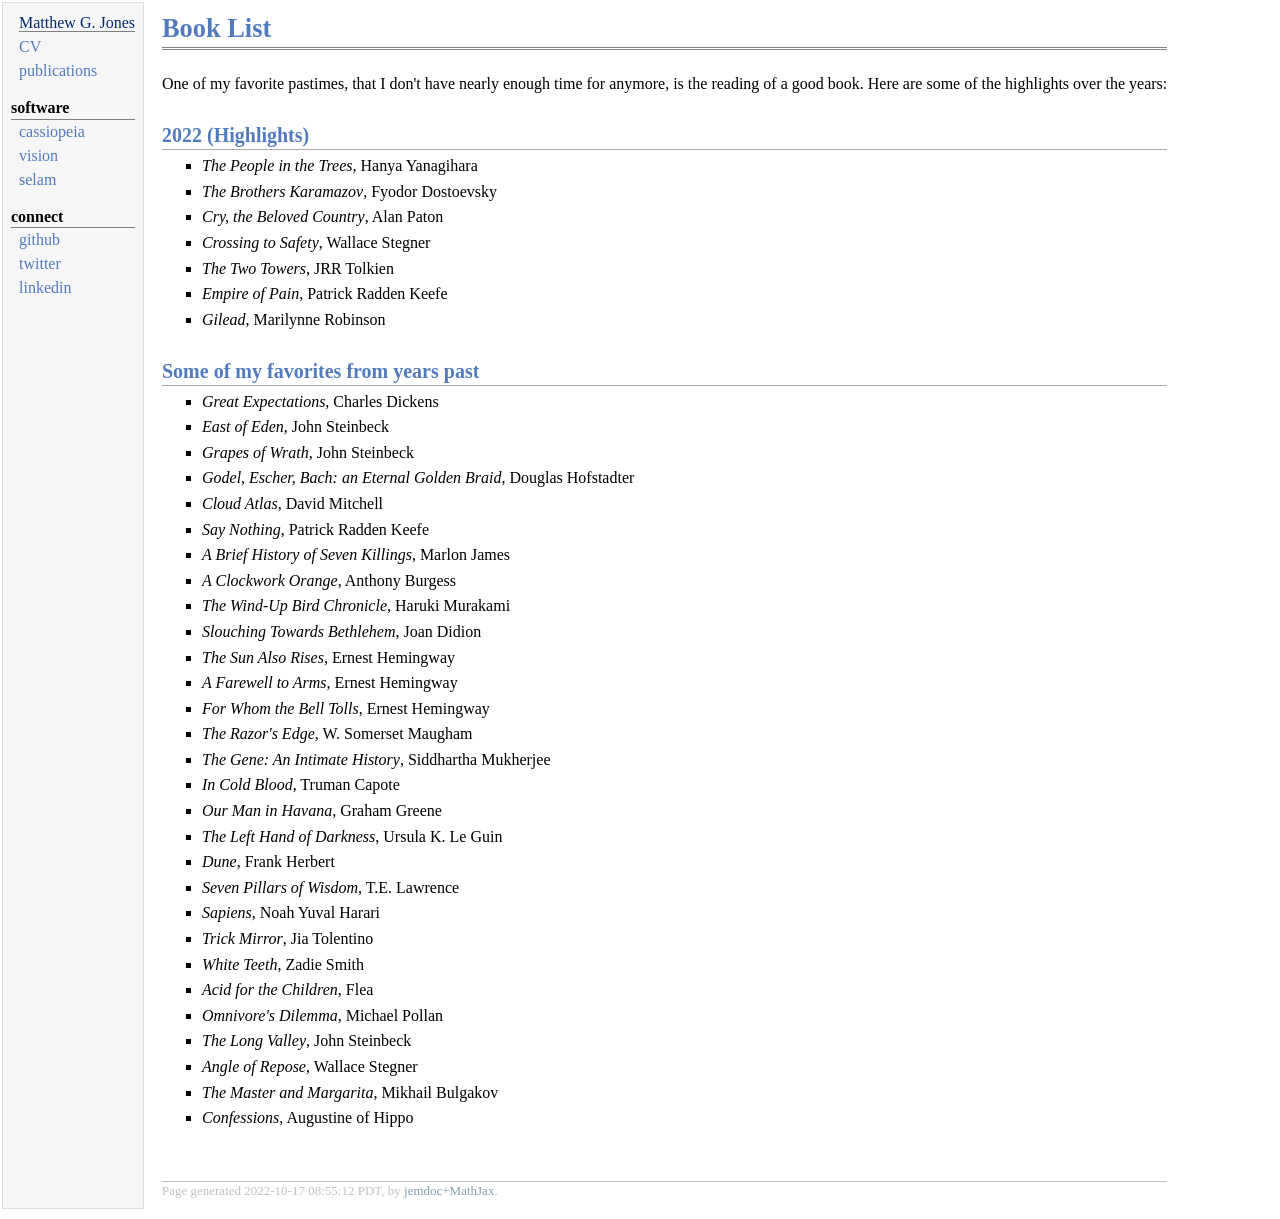
<file: booklist.html>
<!DOCTYPE html PUBLIC "-//W3C//DTD XHTML 1.1//EN"
  "http://www.w3.org/TR/xhtml11/DTD/xhtml11.dtd">
<html xmlns="http://www.w3.org/1999/xhtml" xml:lang="en">
<head>
<meta name="generator" content="jemdoc, see http://jemdoc.jaboc.net/" />
<meta http-equiv="Content-Type" content="text/html;charset=utf-8" />
<link rel="stylesheet" href="jemdoc.css" type="text/css" />
<title>Book List</title>
</head>
<body>
<table summary="Table for page layout." id="tlayout">
<tr valign="top">
<td id="layout-menu">
<div class="menu-item"><a href="index.html" class="current">Matthew&nbsp;G.&nbsp;Jones</a></div>
<div class="menu-item"><a href="Matt_Jones_CV.pdf">CV</a></div>
<div class="menu-item"><a href="publications.html">publications</a></div>
<div class="menu-category">software</div>
<div class="menu-item"><a href="https://github.com/YosefLab/Cassiopeia">cassiopeia</a></div>
<div class="menu-item"><a href="https://github.com/YosefLab/Vision">vision</a></div>
<div class="menu-item"><a href="https://github.com/russcd/selam">selam</a></div>
<div class="menu-category">connect</div>
<div class="menu-item"><a href="https://github.com/mattjones315">github</a></div>
<div class="menu-item"><a href="https://twitter.com/mattjonesucsf">twitter</a></div>
<div class="menu-item"><a href="https://www.linkedin.com/in/matthew-jones-3a751a67">linkedin</a></div>
</td>
<td id="layout-content">
<div id="toptitle">
<h1>Book List</h1>
</div>
<p>One of my favorite pastimes, that I don't have nearly enough time for anymore, is 
the reading of a good book. Here are some of the highlights over the years:
</p>
<h2>2022 (Highlights)</h2>
<ul>
<li><p><i>The People in the Trees</i>, Hanya Yanagihara
</p>
</li>
<li><p><i>The Brothers Karamazov</i>, Fyodor Dostoevsky
</p>
</li>
<li><p><i>Cry, the Beloved Country</i>, Alan Paton
</p>
</li>
<li><p><i>Crossing to Safety</i>, Wallace Stegner
</p>
</li>
<li><p><i>The Two Towers</i>, JRR Tolkien
</p>
</li>
<li><p><i>Empire of Pain</i>, Patrick Radden Keefe
</p>
</li>
<li><p><i>Gilead</i>, Marilynne Robinson
</p>
</li>
</ul>
<h2>Some of my favorites from years past</h2>
<ul>
<li><p><i>Great Expectations</i>, Charles Dickens
</p>
</li>
<li><p><i>East of Eden</i>, John Steinbeck
</p>
</li>
<li><p><i>Grapes of Wrath</i>, John Steinbeck
</p>
</li>
<li><p><i>Godel, Escher, Bach: an Eternal Golden Braid</i>, Douglas Hofstadter
</p>
</li>
<li><p><i>Cloud Atlas</i>, David Mitchell
</p>
</li>
<li><p><i>Say Nothing</i>, Patrick Radden Keefe
</p>
</li>
<li><p><i>A Brief History of Seven Killings</i>, Marlon James
</p>
</li>
<li><p><i>A Clockwork Orange</i>, Anthony Burgess
</p>
</li>
<li><p><i>The Wind-Up Bird Chronicle</i>, Haruki Murakami
</p>
</li>
<li><p><i>Slouching Towards Bethlehem</i>, Joan Didion
</p>
</li>
<li><p><i>The Sun Also Rises</i>, Ernest Hemingway
</p>
</li>
<li><p><i>A Farewell to Arms</i>, Ernest Hemingway
</p>
</li>
<li><p><i>For Whom the Bell Tolls</i>, Ernest Hemingway
</p>
</li>
<li><p><i>The Razor's Edge</i>, W. Somerset Maugham
</p>
</li>
<li><p><i>The Gene: An Intimate History</i>, Siddhartha Mukherjee
</p>
</li>
<li><p><i>In Cold Blood</i>, Truman Capote
</p>
</li>
<li><p><i>Our Man in Havana</i>, Graham Greene
</p>
</li>
<li><p><i>The Left Hand of Darkness</i>, Ursula K. Le Guin
</p>
</li>
<li><p><i>Dune</i>, Frank Herbert
</p>
</li>
<li><p><i>Seven Pillars of Wisdom</i>, T.E. Lawrence
</p>
</li>
<li><p><i>Sapiens</i>, Noah Yuval Harari
</p>
</li>
<li><p><i>Trick Mirror</i>, Jia Tolentino
</p>
</li>
<li><p><i>White Teeth</i>, Zadie Smith
</p>
</li>
<li><p><i>Acid for the Children</i>, Flea
</p>
</li>
<li><p><i>Omnivore's Dilemma</i>, Michael Pollan
</p>
</li>
<li><p><i>The Long Valley</i>, John Steinbeck
</p>
</li>
<li><p><i>Angle of Repose</i>, Wallace Stegner
</p>
</li>
<li><p><i>The Master and Margarita</i>, Mikhail Bulgakov
</p>
</li>
<li><p><i>Confessions</i>, Augustine of Hippo
</p>
</li>
</ul>
<div id="footer">
<div id="footer-text">
Page generated 2022-10-17 08:55:12 PDT, by <a href="https://github.com/wsshin/jemdoc_mathjax" target="blank">jemdoc+MathJax</a>.
</div>
</div>
</td>
</tr>
</table>
</body>
</html>
</file>
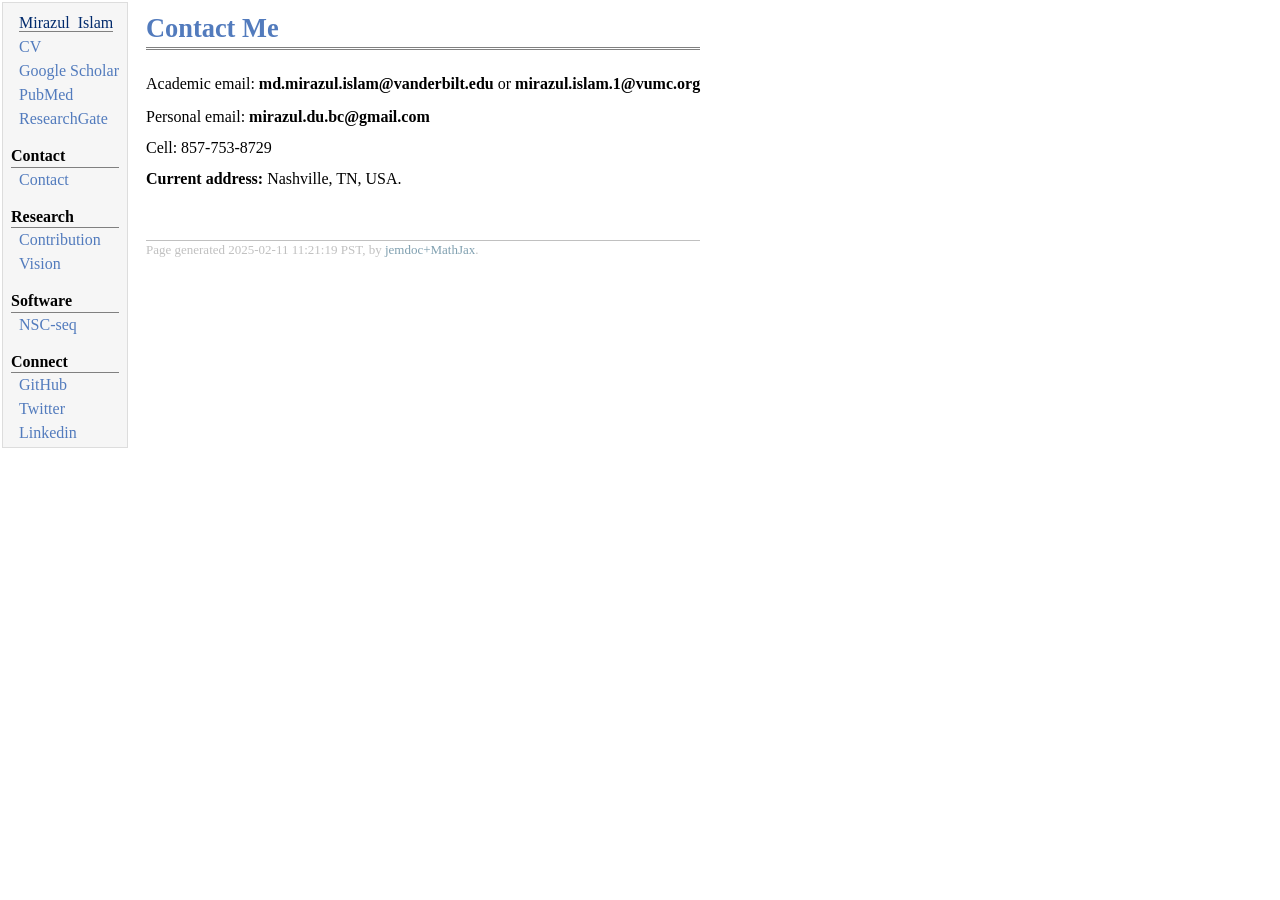
<file: Contact.html>
<!DOCTYPE html PUBLIC "-//W3C//DTD XHTML 1.1//EN"
  "http://www.w3.org/TR/xhtml11/DTD/xhtml11.dtd">
<html xmlns="http://www.w3.org/1999/xhtml" xml:lang="en">
<head>
<meta name="generator" content="jemdoc, see http://jemdoc.jaboc.net/" />
<meta http-equiv="Content-Type" content="text/html;charset=utf-8" />
<link rel="stylesheet" href="jemdoc.css" type="text/css" />
<title>Mirazul Islam, PhD</title>
</head>
<body>
<table summary="Table for page layout." id="tlayout">
<tr valign="top">
<td id="layout-menu">
<div class="menu-item"><a href="index.html" class="current">Mirazul&nbsp;&nbsp;Islam</a></div>
<div class="menu-item"><a href="Mirazul_Islam_CV_2025.pdf">CV</a></div>
<div class="menu-item"><a href="https://scholar.google.com/citations?user=LY_XJHAAAAAJ&hl=en">Google Scholar</a></div>
<div class="menu-item"><a href="https://pubmed.ncbi.nlm.nih.gov/?term=Mirazul%20islam%20or%20Md%20Mirazul%20Islam">PubMed</a></div>
<div class="menu-item"><a href="https://www.researchgate.net/profile/Mirazul-Islam-5?ev=hdr_xprf">ResearchGate</a></div>
<div class="menu-category">Contact</div>
<div class="menu-item"><a href="Contact.html">Contact</a></div>
<div class="menu-category">Research</div>
<div class="menu-item"><a href="Contribution.html">Contribution</a></div>
<div class="menu-item"><a href="Vision.html">Vision</a></div>
<div class="menu-category">Software</div>
<div class="menu-item"><a href="https://github.com/Ken-Lau-Lab/NSC-seq">NSC-seq</a></div>
<div class="menu-category">Connect</div>
<div class="menu-item"><a href="https://github.com/mirazul302">GitHub</a></div>
<div class="menu-item"><a href="https://twitter.com/mirazul302">Twitter</a></div>
<div class="menu-item"><a href="https://www.linkedin.com/in/mirazul302/">Linkedin</a></div>
</td>
<td id="layout-content">
<div id="toptitle">
<h1>Contact Me</h1>
</div>
<p>Academic email: <b>md.mirazul.islam@vanderbilt.edu</b> or <b>mirazul.islam.1@vumc.org</b>
</p>Personal email: <b>mirazul.du.bc@gmail.com</b>
</p>Cell: 857-753-8729
</p>
</p><b>Current address:</b> Nashville, TN, USA.
</p>
<div id="footer">
<div id="footer-text">
Page generated 2025-02-11 11:21:19 PST, by <a href="https://github.com/wsshin/jemdoc_mathjax" target="blank">jemdoc+MathJax</a>.
</div>
</div>
</td>
</tr>
</table>
</body>
</html>
</file>
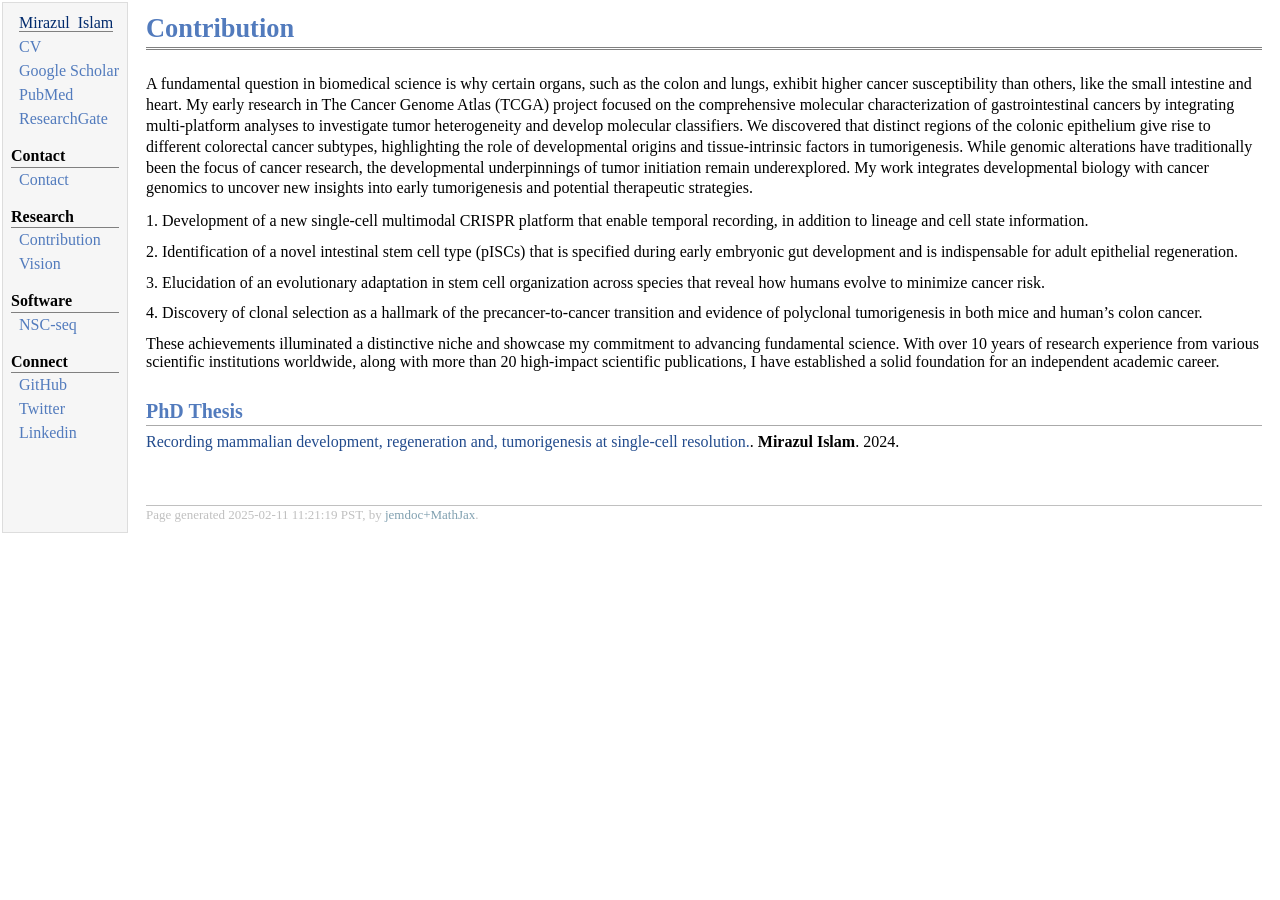
<file: Contribution.html>
<!DOCTYPE html PUBLIC "-//W3C//DTD XHTML 1.1//EN"
  "http://www.w3.org/TR/xhtml11/DTD/xhtml11.dtd">
<html xmlns="http://www.w3.org/1999/xhtml" xml:lang="en">
<head>
<meta name="generator" content="jemdoc, see http://jemdoc.jaboc.net/" />
<meta http-equiv="Content-Type" content="text/html;charset=utf-8" />
<link rel="stylesheet" href="jemdoc.css" type="text/css" />
<title>Mirazul Islam, PhD</title>
</head>
<body>
<table summary="Table for page layout." id="tlayout">
<tr valign="top">
<td id="layout-menu">
<div class="menu-item"><a href="index.html" class="current">Mirazul&nbsp;&nbsp;Islam</a></div>
<div class="menu-item"><a href="Mirazul_Islam_CV_2025.pdf">CV</a></div>
<div class="menu-item"><a href="https://scholar.google.com/citations?user=LY_XJHAAAAAJ&hl=en">Google Scholar</a></div>
<div class="menu-item"><a href="https://pubmed.ncbi.nlm.nih.gov/?term=Mirazul%20islam%20or%20Md%20Mirazul%20Islam">PubMed</a></div>
<div class="menu-item"><a href="https://www.researchgate.net/profile/Mirazul-Islam-5?ev=hdr_xprf">ResearchGate</a></div>
<div class="menu-category">Contact</div>
<div class="menu-item"><a href="Contact.html">Contact</a></div>
<div class="menu-category">Research</div>
<div class="menu-item"><a href="Contribution.html">Contribution</a></div>
<div class="menu-item"><a href="Vision.html">Vision</a></div>
<div class="menu-category">Software</div>
<div class="menu-item"><a href="https://github.com/Ken-Lau-Lab/NSC-seq">NSC-seq</a></div>
<div class="menu-category">Connect</div>
<div class="menu-item"><a href="https://github.com/mirazul302">GitHub</a></div>
<div class="menu-item"><a href="https://twitter.com/mirazul302">Twitter</a></div>
<div class="menu-item"><a href="https://www.linkedin.com/in/mirazul302/">Linkedin</a></div>
</td>
<td id="layout-content">
<div id="toptitle">
<h1>Contribution</h1>
</div>
<p>A fundamental question in biomedical science is why certain organs, such as the colon and lungs, exhibit higher cancer susceptibility than others, like the small intestine and heart. My early research in The Cancer Genome Atlas (TCGA) project focused on the comprehensive molecular characterization of gastrointestinal cancers by integrating multi-platform analyses to investigate tumor heterogeneity and develop molecular classifiers. We discovered that distinct regions of the colonic epithelium give rise to different colorectal cancer subtypes, highlighting the role of developmental origins and tissue-intrinsic factors in tumorigenesis. While genomic alterations have traditionally been the focus of cancer research, the developmental underpinnings of tumor initiation remain underexplored. My work integrates developmental biology with cancer genomics to uncover new insights into early tumorigenesis and potential therapeutic strategies.
</p>
</p>1. Development of a new single-cell multimodal CRISPR platform that enable temporal recording, in addition to lineage and cell state information.
</p>2. Identification of a novel intestinal stem cell type (pISCs) that is specified during early embryonic gut development and is indispensable for adult epithelial regeneration.
</p>3. Elucidation of an evolutionary adaptation in stem cell organization across species that reveal how humans evolve to minimize cancer risk.
</p>4. Discovery of clonal selection as a hallmark of the precancer-to-cancer transition and evidence of polyclonal tumorigenesis in both mice and human’s colon cancer.
</p>
</p>These achievements illuminated a distinctive niche and showcase my commitment to advancing fundamental science. With over 10 years of research experience from various scientific institutions worldwide, along with more than 20 high-impact scientific publications, I have established a solid foundation for an independent academic career.
<h2>PhD Thesis</h2>
<p><a href="https://www.proquest.com/" target=&ldquo;blank&rdquo;>Recording mammalian development, regeneration and, tumorigenesis at single-cell resolution.</a>. <b>Mirazul Islam</b>. 2024.
</p>
<div id="footer">
<div id="footer-text">
Page generated 2025-02-11 11:21:19 PST, by <a href="https://github.com/wsshin/jemdoc_mathjax" target="blank">jemdoc+MathJax</a>.
</div>
</div>
</td>
</tr>
</table>
</body>
</html>
</file>
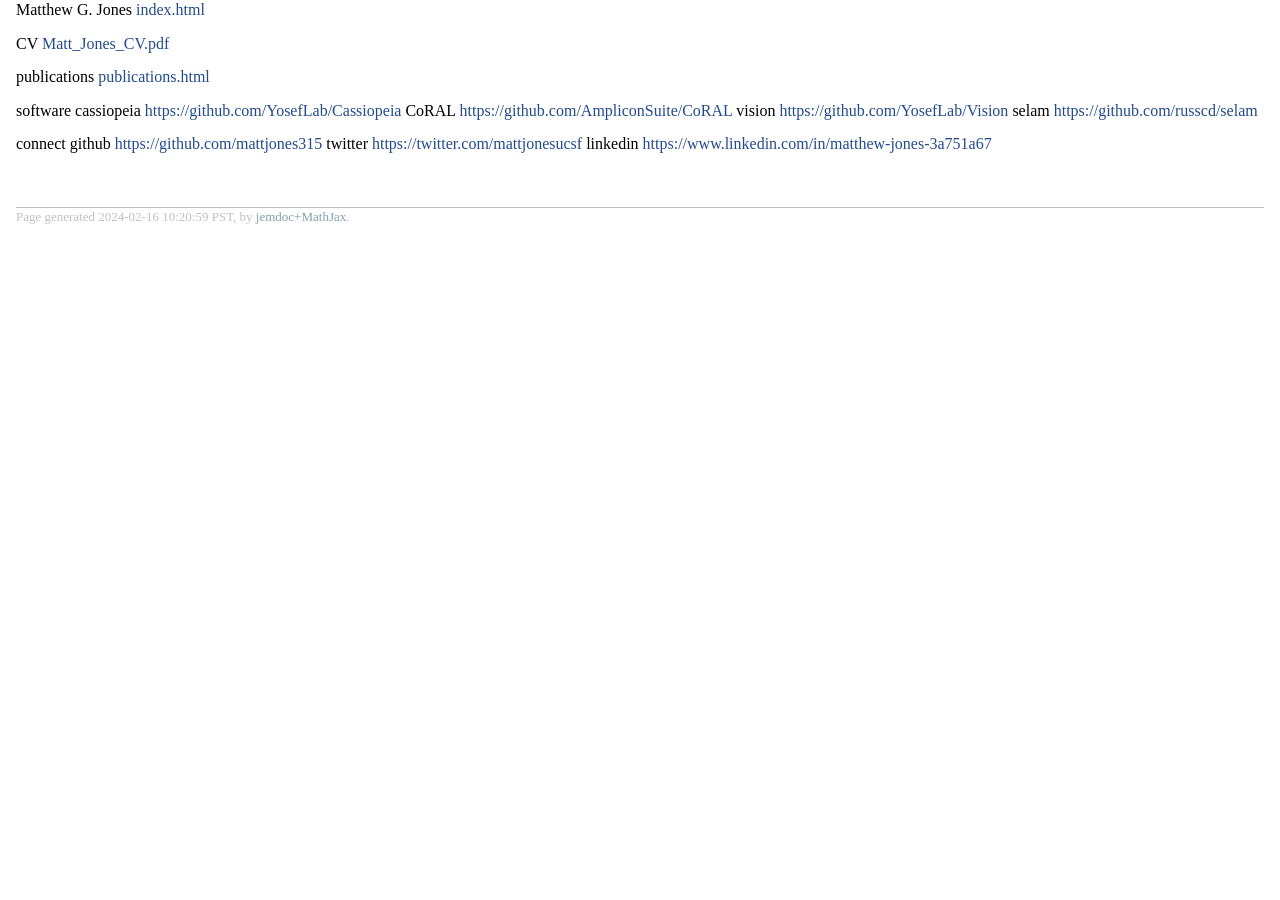
<file: MENU.html>
<!DOCTYPE html PUBLIC "-//W3C//DTD XHTML 1.1//EN"
  "http://www.w3.org/TR/xhtml11/DTD/xhtml11.dtd">
<html xmlns="http://www.w3.org/1999/xhtml" xml:lang="en">
<head>
<meta name="generator" content="jemdoc, see http://jemdoc.jaboc.net/" />
<meta http-equiv="Content-Type" content="text/html;charset=utf-8" />
<link rel="stylesheet" href="jemdoc.css" type="text/css" />
<title></title>
</head>
<body>
<div id="layout-content">
<p>Matthew G. Jones    <a href="index.html" target=&ldquo;blank&rdquo;>index.html</a>
</p>
<p>CV      <a href="Matt_Jones_CV.pdf" target=&ldquo;blank&rdquo;>Matt_Jones_CV.pdf</a>
</p>
<p>publications    <a href="publications.html" target=&ldquo;blank&rdquo;>publications.html</a>
</p>
<p>software
cassiopeia        <a href="https://github.com/YosefLab/Cassiopeia" target=&ldquo;blank&rdquo;>https://github.com/YosefLab/Cassiopeia</a>
CoRAL           <a href="https://github.com/AmpliconSuite/CoRAL" target=&ldquo;blank&rdquo;>https://github.com/AmpliconSuite/CoRAL</a>
vision        <a href="https://github.com/YosefLab/Vision" target=&ldquo;blank&rdquo;>https://github.com/YosefLab/Vision</a>
selam        <a href="https://github.com/russcd/selam" target=&ldquo;blank&rdquo;>https://github.com/russcd/selam</a>
</p>
<p>connect 
github  <a href="https://github.com/mattjones315" target=&ldquo;blank&rdquo;>https://github.com/mattjones315</a>
twitter <a href="https://twitter.com/mattjonesucsf" target=&ldquo;blank&rdquo;>https://twitter.com/mattjonesucsf</a>
linkedin <a href="https://www.linkedin.com/in/matthew-jones-3a751a67" target=&ldquo;blank&rdquo;>https://www.linkedin.com/in/matthew-jones-3a751a67</a>
</p>
<div id="footer">
<div id="footer-text">
Page generated 2024-02-16 10:20:59 PST, by <a href="https://github.com/wsshin/jemdoc_mathjax" target="blank">jemdoc+MathJax</a>.
</div>
</div>
</div>
</body>
</html>
</file>
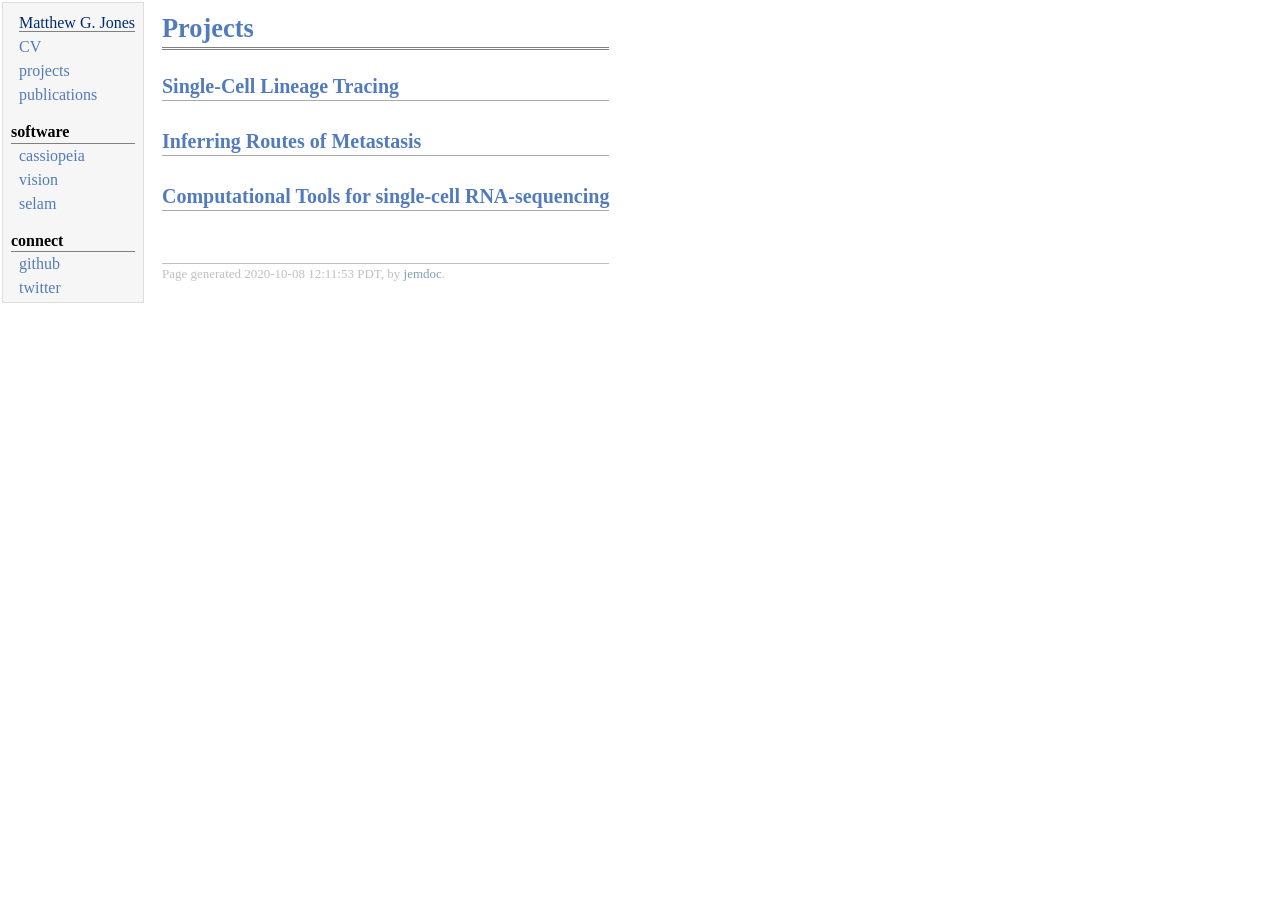
<file: projects.html>
<!DOCTYPE html PUBLIC "-//W3C//DTD XHTML 1.1//EN"
  "http://www.w3.org/TR/xhtml11/DTD/xhtml11.dtd">
<html xmlns="http://www.w3.org/1999/xhtml" xml:lang="en">
<head>
<meta name="generator" content="jemdoc, see http://jemdoc.jaboc.net/" />
<meta http-equiv="Content-Type" content="text/html;charset=utf-8" />
<link rel="stylesheet" href="jemdoc.css" type="text/css" />
<title>Projects</title>
</head>
<body>
<table summary="Table for page layout." id="tlayout">
<tr valign="top">
<td id="layout-menu">
<div class="menu-item"><a href="jemdoc.index.html" class="current">Matthew&nbsp;G.&nbsp;Jones</a></div>
<div class="menu-item"><a href="Matt_Jones_CV.pdf">CV</a></div>
<div class="menu-item"><a href="projects.html">projects</a></div>
<div class="menu-item"><a href="publications.html">publications</a></div>
<div class="menu-category">software</div>
<div class="menu-item"><a href="https://github.com/YosefLab/Cassiopeia">cassiopeia</a></div>
<div class="menu-item"><a href="https://github.com/YosefLab/Vision">vision</a></div>
<div class="menu-item"><a href="https://github.com/russcd/selam">selam</a></div>
<div class="menu-category">connect</div>
<div class="menu-item"><a href="https://github.com/mattjones315">github</a></div>
<div class="menu-item"><a href="https://twitter.com/mattjonesucsf">twitter</a></div>
</td>
<td id="layout-content">
<div id="toptitle">
<h1>Projects</h1>
</div>
<h2>Single-Cell Lineage Tracing</h2>
<h2>Inferring Routes of Metastasis</h2>
<h2>Computational Tools for single-cell RNA-sequencing</h2>
<div id="footer">
<div id="footer-text">
Page generated 2020-10-08 12:11:53 PDT, by <a href="http://jemdoc.jaboc.net/">jemdoc</a>.
</div>
</div>
</td>
</tr>
</table>
</body>
</html>
</file>
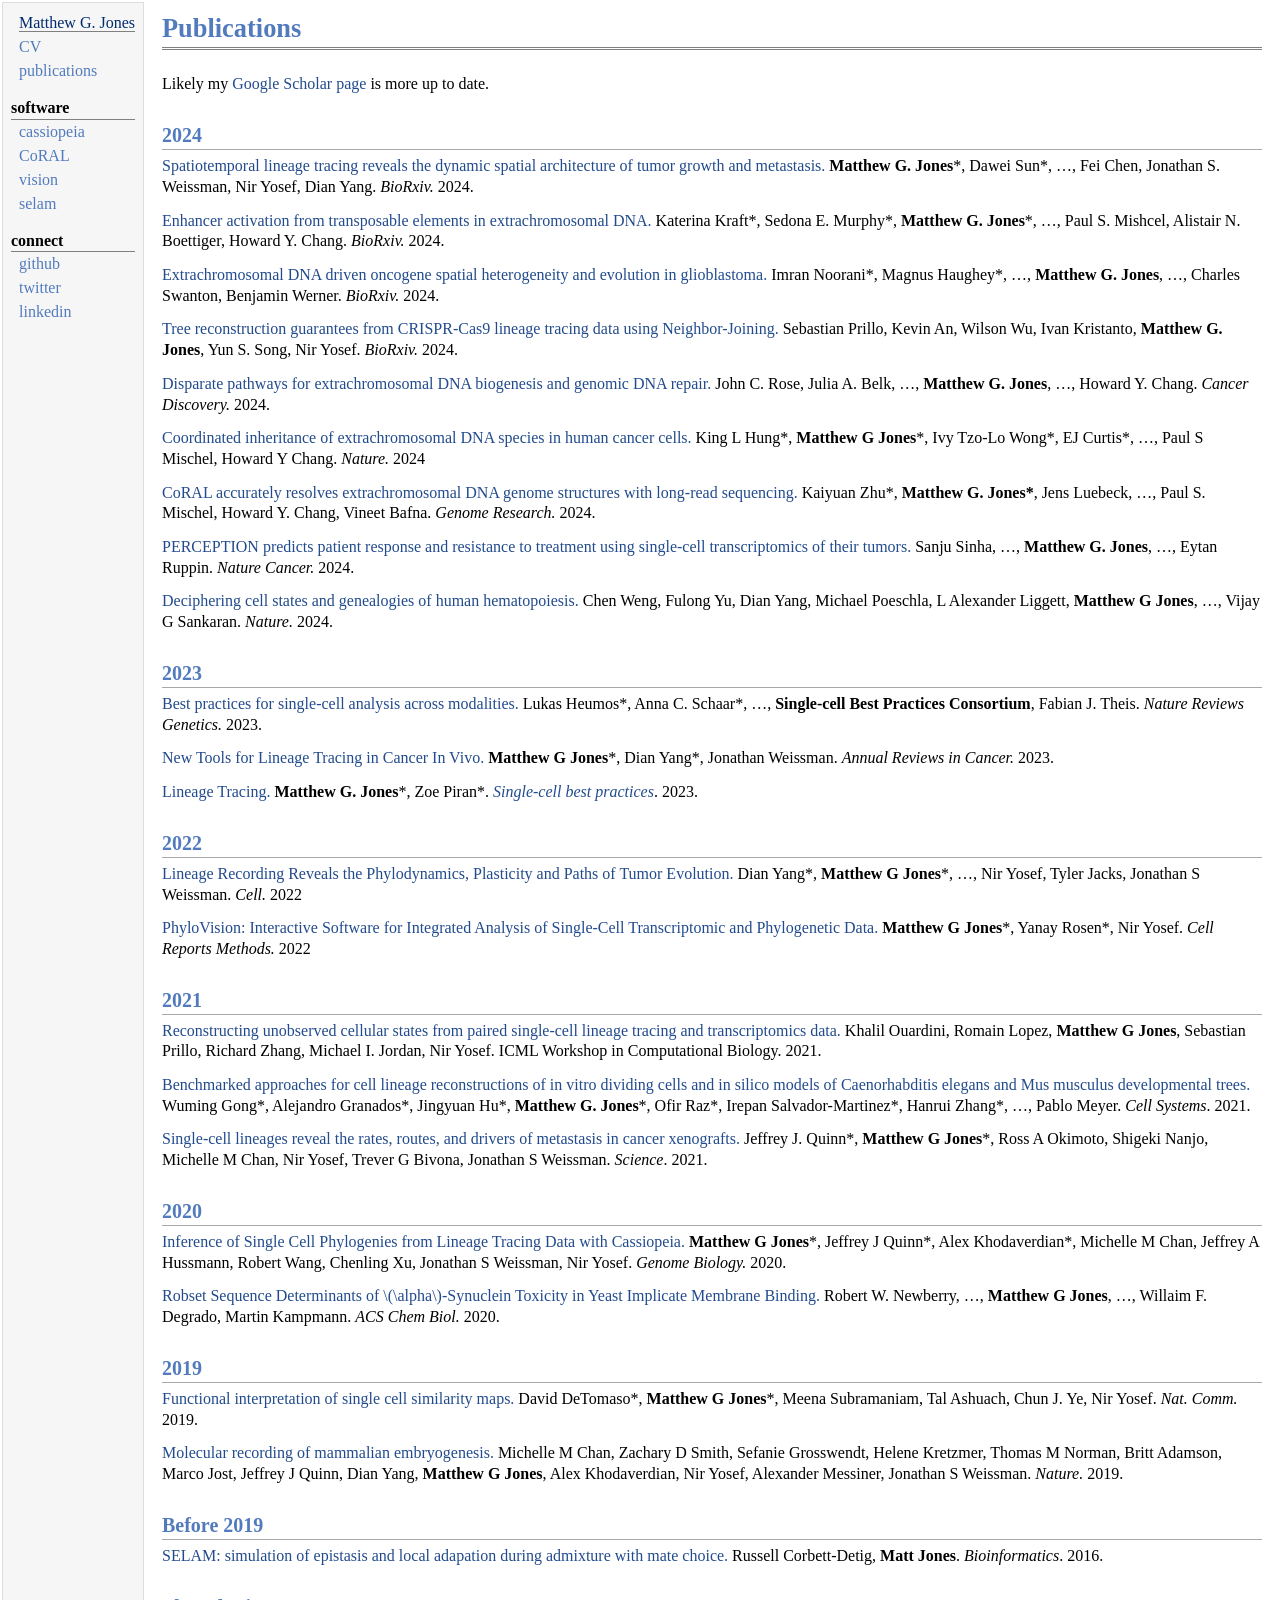
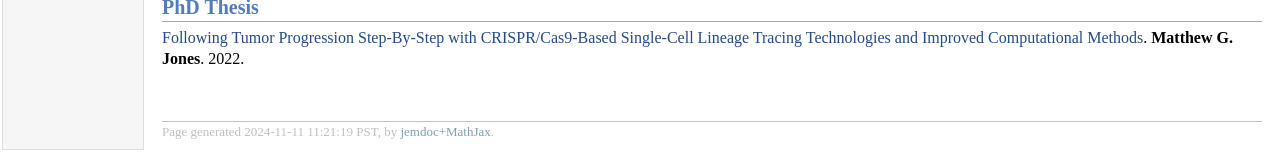
<file: publications.html>
<!DOCTYPE html PUBLIC "-//W3C//DTD XHTML 1.1//EN"
  "http://www.w3.org/TR/xhtml11/DTD/xhtml11.dtd">
<html xmlns="http://www.w3.org/1999/xhtml" xml:lang="en">
<head>
<meta name="generator" content="jemdoc, see http://jemdoc.jaboc.net/" />
<meta http-equiv="Content-Type" content="text/html;charset=utf-8" />
<link rel="stylesheet" href="jemdoc.css" type="text/css" />
<title>Publications</title>
</head>
<body>
<table summary="Table for page layout." id="tlayout">
<tr valign="top">
<td id="layout-menu">
<div class="menu-item"><a href="index.html" class="current">Matthew&nbsp;G.&nbsp;Jones</a></div>
<div class="menu-item"><a href="Matt_Jones_CV.pdf">CV</a></div>
<div class="menu-item"><a href="publications.html">publications</a></div>
<div class="menu-category">software</div>
<div class="menu-item"><a href="https://github.com/YosefLab/Cassiopeia">cassiopeia</a></div>
<div class="menu-item"><a href="https://github.com/AmpliconSuite/CoRAL">CoRAL</a></div>
<div class="menu-item"><a href="https://github.com/YosefLab/Vision">vision</a></div>
<div class="menu-item"><a href="https://github.com/russcd/selam">selam</a></div>
<div class="menu-category">connect</div>
<div class="menu-item"><a href="https://github.com/mattjones315">github</a></div>
<div class="menu-item"><a href="https://twitter.com/mattjonesucsf">twitter</a></div>
<div class="menu-item"><a href="https://www.linkedin.com/in/matthew-jones-3a751a67">linkedin</a></div>
</td>
<td id="layout-content">
<div id="toptitle">
<h1>Publications</h1>
</div>
<p>Likely my <a href="https://scholar.google.com/citations?user=0dvQ0rUAAAAJ&amp;hl=en" target=&ldquo;blank&rdquo;>Google Scholar page</a> is more up to date.
</p>
<h2>2024</h2>
<p><a href="https://www.biorxiv.org/content/10.1101/2024.10.21.619529v1" target=&ldquo;blank&rdquo;>Spatiotemporal lineage tracing reveals the dynamic spatial architecture of tumor growth and metastasis.</a> <b>Matthew G. Jones</b>*, Dawei Sun*, &hellip;, Fei Chen, Jonathan S. Weissman, Nir Yosef, Dian Yang. <i>BioRxiv.</i> 2024.
</p>
<p><a href="https://www.biorxiv.org/content/10.1101/2024.09.04.611262v1" target=&ldquo;blank&rdquo;>Enhancer activation from transposable elements in extrachromosomal DNA.</a> Katerina Kraft*, Sedona E. Murphy*, <b>Matthew G. Jones</b>*, &hellip;, Paul S. Mishcel, Alistair N. Boettiger, Howard Y. Chang. <i>BioRxiv.</i> 2024.
</p>
<p><a href="https://www.biorxiv.org/content/10.1101/2024.10.22.619657v1.abstract" target=&ldquo;blank&rdquo;>Extrachromosomal DNA driven oncogene spatial heterogeneity and evolution in glioblastoma.</a> Imran Noorani*, Magnus Haughey*, &hellip;, <b>Matthew G. Jones</b>, &hellip;, Charles Swanton, Benjamin Werner. <i>BioRxiv.</i> 2024.
</p>
<p><a href="https://www.biorxiv.org/content/10.1101/2024.08.27.610007v1.abstract" target=&ldquo;blank&rdquo;>Tree reconstruction guarantees from CRISPR-Cas9 lineage tracing data using Neighbor-Joining.</a> Sebastian Prillo, Kevin An, Wilson Wu, Ivan Kristanto, <b>Matthew G. Jones</b>, Yun S. Song, Nir Yosef. <i>BioRxiv.</i> 2024. 
</p>
<p><a href="https://aacrjournals.org/cancerdiscovery/article/doi/10.1158/2159-8290.CD-23-1117/746896/Disparate-pathways-for-extrachromosomal-DNA" target=&ldquo;blank&rdquo;>Disparate pathways for extrachromosomal DNA biogenesis and genomic DNA repair.</a> John C. Rose, Julia A. Belk, &hellip;, <b>Matthew G. Jones</b>, &hellip;, Howard Y. Chang. <i>Cancer Discovery.</i> 2024.
</p>
<p><a href="https://www.nature.com/articles/s41586-024-07861-8" target=&ldquo;blank&rdquo;>Coordinated inheritance of extrachromosomal DNA species in human cancer cells.</a> King L Hung*, <b>Matthew G Jones</b>*, Ivy Tzo-Lo Wong*, EJ Curtis*, &hellip;, Paul S Mischel, Howard Y Chang. <i>Nature.</i> 2024
</p>
<p><a href="https://genome.cshlp.org/content/34/9/1344" target=&ldquo;blank&rdquo;>CoRAL accurately resolves extrachromosomal DNA genome structures with long-read sequencing.</a> Kaiyuan Zhu*, <b>Matthew G. Jones*</b>, Jens Luebeck, &hellip;, Paul S. Mischel, Howard Y. Chang, Vineet Bafna. <i>Genome Research.</i> 2024. 
</p>
<p><a href="https://www.nature.com/articles/s43018-024-00756-7" target=&ldquo;blank&rdquo;>PERCEPTION predicts patient response and resistance to treatment using single-cell transcriptomics of their tumors.</a> Sanju Sinha, &hellip;, <b>Matthew G. Jones</b>, &hellip;, Eytan Ruppin. <i>Nature Cancer.</i> 2024.
</p>
<p><a href="https://www.nature.com/articles/s41586-024-07066-z" target=&ldquo;blank&rdquo;>Deciphering cell states and genealogies of human hematopoiesis.</a> Chen Weng, Fulong Yu, Dian Yang, Michael Poeschla, L Alexander Liggett, <b>Matthew G Jones</b>, &hellip;, Vijay G Sankaran. <i>Nature.</i> 2024.
</p>
<h2>2023</h2>
<p><a href="https://www.nature.com/articles/s41576-023-00586-w" target=&ldquo;blank&rdquo;>Best practices for single-cell analysis across modalities.</a> Lukas Heumos*, Anna C. Schaar*, &hellip;, <b>Single-cell Best Practices Consortium</b>, Fabian J. Theis. <i>Nature Reviews Genetics.</i> 2023. 
</p>
<p><a href="https://www.annualreviews.org/doi/abs/10.1146/annurev-cancerbio-061421-123301" target=&ldquo;blank&rdquo;>New Tools for Lineage Tracing in Cancer In Vivo.</a> <b>Matthew G Jones</b>*, Dian Yang*, Jonathan Weissman. <i>Annual Reviews in Cancer.</i> 2023.
</p>
<p><a href="https://www.sc-best-practices.org/trajectories/lineage_tracing.html" target=&ldquo;blank&rdquo;>Lineage Tracing.</a> <b>Matthew G. Jones</b>*, Zoe Piran*. <i><a href="https://www.sc-best-practices.org/preamble.html" target=&ldquo;blank&rdquo;>Single-cell best practices</a></i>. 2023.
</p>
<h2>2022</h2>
<p><a href="https://www.sciencedirect.com/science/article/pii/S0092867422004627" target=&ldquo;blank&rdquo;>Lineage Recording Reveals the Phylodynamics, Plasticity and Paths of Tumor Evolution.</a> Dian Yang*, <b>Matthew G Jones</b>*, &hellip;, Nir Yosef, Tyler Jacks, Jonathan S Weissman. <i>Cell.</i> 2022
</p>
<p><a href="https://www.sciencedirect.com/science/article/pii/S2667237522000583" target=&ldquo;blank&rdquo;>PhyloVision: Interactive Software for Integrated Analysis of Single-Cell Transcriptomic and Phylogenetic Data.</a> <b>Matthew G Jones</b>*, Yanay Rosen*, Nir Yosef. <i>Cell Reports Methods.</i> 2022
</p>
<h2>2021</h2>
<p><a href="https://www.biorxiv.org/content/10.1101/2021.05.28.446021v1" target=&ldquo;blank&rdquo;>Reconstructing unobserved cellular states from paired single-cell lineage tracing and transcriptomics data.</a> Khalil Ouardini, Romain Lopez, <b>Matthew G Jones</b>, Sebastian Prillo, Richard Zhang, Michael I. Jordan, Nir Yosef. ICML Workshop in Computational Biology. 2021.
</p>
<p><a href="https://www.cell.com/cell-systems/fulltext/S2405-4712(21)00194-0" target=&ldquo;blank&rdquo;>Benchmarked approaches for cell lineage reconstructions of in vitro dividing cells and in silico models of Caenorhabditis elegans and Mus musculus developmental trees.</a> Wuming Gong*, Alejandro Granados*, Jingyuan Hu*, <b>Matthew G. Jones</b>*, Ofir Raz*, Irepan Salvador-Martinez*, Hanrui Zhang*, &hellip;, Pablo Meyer. <i>Cell Systems</i>. 2021.
</p>
<p><a href="https://science.sciencemag.org/content/early/2021/01/21/science.abc1944/" target=&ldquo;blank&rdquo;>Single-cell lineages reveal the rates, routes, and drivers of metastasis in cancer xenografts.</a> Jeffrey J. Quinn*, <b>Matthew G Jones</b>*, Ross A Okimoto, Shigeki Nanjo, Michelle M Chan, Nir Yosef, Trever G Bivona, Jonathan S Weissman. <i>Science</i>. 2021.
</p>
<h2>2020</h2>
<p><a href="https://genomebiology.biomedcentral.com/articles/10.1186/s13059-020-02000-8" target=&ldquo;blank&rdquo;>Inference of Single Cell Phylogenies from Lineage Tracing Data with Cassiopeia.</a> <b>Matthew G Jones</b>*, Jeffrey J Quinn*, Alex Khodaverdian*, Michelle M Chan, Jeffrey A Hussmann, Robert Wang, Chenling Xu, Jonathan S Weissman, Nir Yosef. <i>Genome Biology.</i> 2020.
</p>
<p><a href="https://pubs.acs.org/doi/10.1021/acschembio.0c00339" target=&ldquo;blank&rdquo;>Robset Sequence Determinants of \(\alpha\)-Synuclein Toxicity in Yeast Implicate Membrane Binding.</a> Robert W. Newberry, &hellip;, <b>Matthew G Jones</b>, &hellip;, Willaim F. Degrado, Martin Kampmann. <i>ACS Chem Biol.</i> 2020.
</p>
<h2>2019</h2>
<p><a href="https://www.nature.com/articles/s41467-019-12235-0" target=&ldquo;blank&rdquo;>Functional interpretation of single cell similarity maps.</a> David DeTomaso*, <b>Matthew G Jones</b>*, Meena Subramaniam, Tal Ashuach, Chun J. Ye, Nir Yosef. <i>Nat. Comm.</i> 2019.
</p>
<p><a href="https://www.nature.com/articles/s41586-019-1184-5" target=&ldquo;blank&rdquo;>Molecular recording of mammalian embryogenesis.</a> Michelle M Chan, Zachary D Smith, Sefanie Grosswendt, Helene Kretzmer, Thomas M Norman, Britt Adamson, Marco Jost, Jeffrey J Quinn, Dian Yang, <b>Matthew G Jones</b>, Alex Khodaverdian, Nir Yosef, Alexander Messiner, Jonathan S Weissman. <i>Nature.</i> 2019.
</p>
<h2>Before 2019</h2>
<p><a href="https://academic.oup.com/bioinformatics/article-abstract/32/19/3035/2196613" target=&ldquo;blank&rdquo;>SELAM: simulation of epistasis and local adapation during admixture with mate choice.</a> Russell Corbett-Detig, <b>Matt Jones</b>. <i>Bioinformatics</i>. 2016.
</p>
<h2>PhD Thesis</h2>
<p><a href="https://www.proquest.com/openview/06a1f8348f6d71b083d5441a76ad0d6d/1?pq-origsite=gscholar&amp;cbl=18750&amp;diss=y" target=&ldquo;blank&rdquo;>Following Tumor Progression Step-By-Step with CRISPR/Cas9-Based Single-Cell Lineage Tracing Technologies and Improved Computational Methods</a>. <b>Matthew G. Jones</b>. 2022.
</p>
<div id="footer">
<div id="footer-text">
Page generated 2024-11-11 11:21:19 PST, by <a href="https://github.com/wsshin/jemdoc_mathjax" target="blank">jemdoc+MathJax</a>.
</div>
</div>
</td>
</tr>
</table>
</body>
</html>
</file>
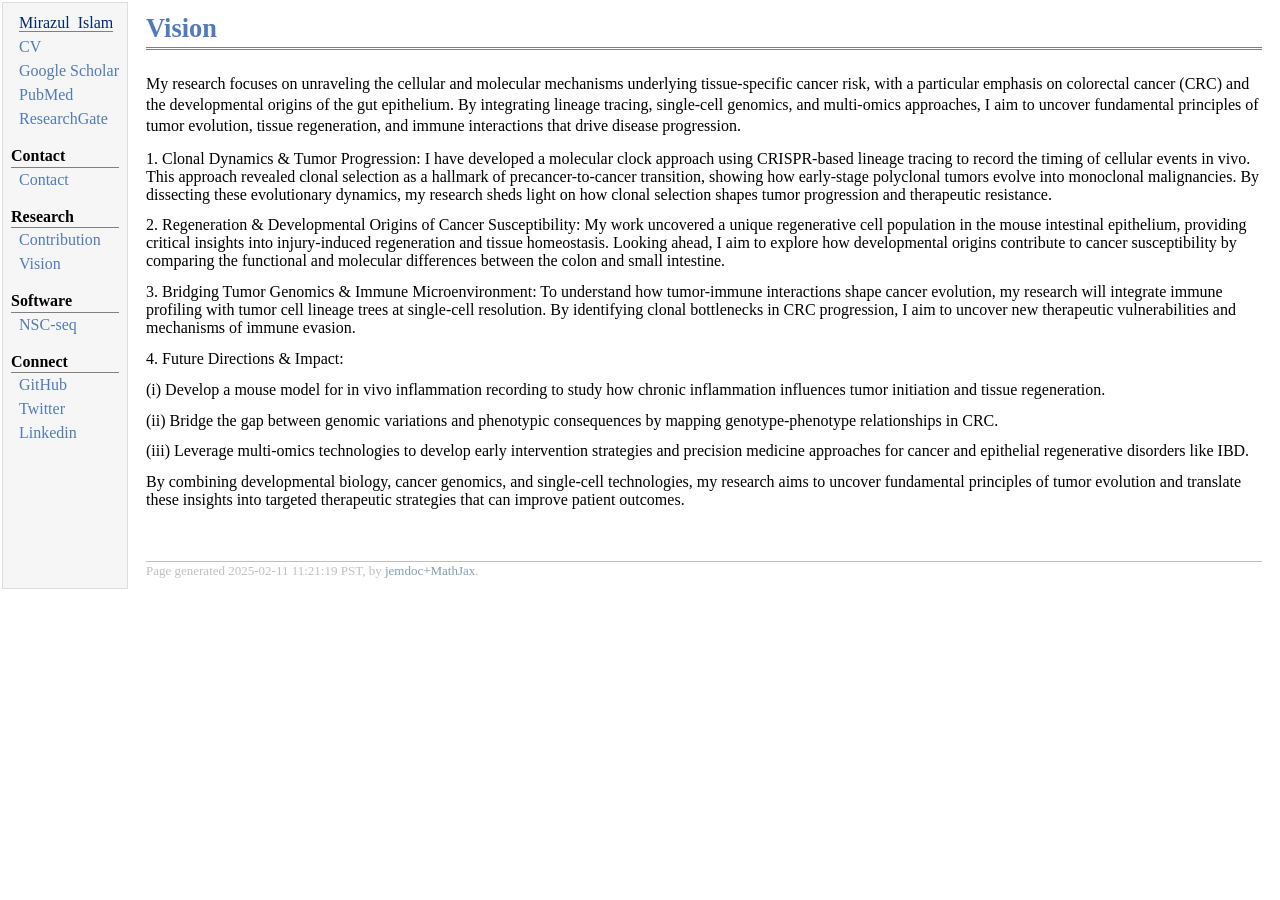
<file: Vision.html>
<!DOCTYPE html PUBLIC "-//W3C//DTD XHTML 1.1//EN"
  "http://www.w3.org/TR/xhtml11/DTD/xhtml11.dtd">
<html xmlns="http://www.w3.org/1999/xhtml" xml:lang="en">
<head>
<meta name="generator" content="jemdoc, see http://jemdoc.jaboc.net/" />
<meta http-equiv="Content-Type" content="text/html;charset=utf-8" />
<link rel="stylesheet" href="jemdoc.css" type="text/css" />
<title>Mirazul Islam, PhD</title>
</head>
<body>
<table summary="Table for page layout." id="tlayout">
<tr valign="top">
<td id="layout-menu">
<div class="menu-item"><a href="index.html" class="current">Mirazul&nbsp;&nbsp;Islam</a></div>
<div class="menu-item"><a href="Mirazul_Islam_CV_2025.pdf">CV</a></div>
<div class="menu-item"><a href="https://scholar.google.com/citations?user=LY_XJHAAAAAJ&hl=en">Google Scholar</a></div>
<div class="menu-item"><a href="https://pubmed.ncbi.nlm.nih.gov/?term=Mirazul%20islam%20or%20Md%20Mirazul%20Islam">PubMed</a></div>
<div class="menu-item"><a href="https://www.researchgate.net/profile/Mirazul-Islam-5?ev=hdr_xprf">ResearchGate</a></div>
<div class="menu-category">Contact</div>
<div class="menu-item"><a href="Contact.html">Contact</a></div>
<div class="menu-category">Research</div>
<div class="menu-item"><a href="Contribution.html">Contribution</a></div>
<div class="menu-item"><a href="Vision.html">Vision</a></div>
<div class="menu-category">Software</div>
<div class="menu-item"><a href="https://github.com/Ken-Lau-Lab/NSC-seq">NSC-seq</a></div>
<div class="menu-category">Connect</div>
<div class="menu-item"><a href="https://github.com/mirazul302">GitHub</a></div>
<div class="menu-item"><a href="https://twitter.com/mirazul302">Twitter</a></div>
<div class="menu-item"><a href="https://www.linkedin.com/in/mirazul302/">Linkedin</a></div>
</td>
<td id="layout-content">
<div id="toptitle">
<h1>Vision</h1>
</div>
<p>My research focuses on unraveling the cellular and molecular mechanisms underlying tissue-specific cancer risk, with a particular emphasis on colorectal cancer (CRC) and the developmental origins of the gut epithelium. By integrating lineage tracing, single-cell genomics, and multi-omics approaches, I aim to uncover fundamental principles of tumor evolution, tissue regeneration, and immune interactions that drive disease progression.
</p>
</p>1. Clonal Dynamics & Tumor Progression: I have developed a molecular clock approach using CRISPR-based lineage tracing to record the timing of cellular events in vivo. This approach revealed clonal selection as a hallmark of precancer-to-cancer transition, showing how early-stage polyclonal tumors evolve into monoclonal malignancies. By dissecting these evolutionary dynamics, my research sheds light on how clonal selection shapes tumor progression and therapeutic resistance.
</p>2. Regeneration & Developmental Origins of Cancer Susceptibility: My work uncovered a unique regenerative cell population in the mouse intestinal epithelium, providing critical insights into injury-induced regeneration and tissue homeostasis. Looking ahead, I aim to explore how developmental origins contribute to cancer susceptibility by comparing the functional and molecular differences between the colon and small intestine.
</p>3. Bridging Tumor Genomics & Immune Microenvironment: To understand how tumor-immune interactions shape cancer evolution, my research will integrate immune profiling with tumor cell lineage trees at single-cell resolution. By identifying clonal bottlenecks in CRC progression, I aim to uncover new therapeutic vulnerabilities and mechanisms of immune evasion.
</p>4. Future Directions & Impact:
</p> (i)	Develop a mouse model for in vivo inflammation recording to study how chronic inflammation influences tumor initiation and tissue regeneration.
</p> (ii)	Bridge the gap between genomic variations and phenotypic consequences by mapping genotype-phenotype relationships in CRC.
</p> (iii)	Leverage multi-omics technologies to develop early intervention strategies and precision medicine approaches for cancer and epithelial regenerative disorders like IBD.
</p>
</p>
</p>By combining developmental biology, cancer genomics, and single-cell technologies, my research aims to uncover fundamental principles of tumor evolution and translate these insights into targeted therapeutic strategies that can improve patient outcomes.
</p>
<div id="footer">
<div id="footer-text">
Page generated 2025-02-11 11:21:19 PST, by <a href="https://github.com/wsshin/jemdoc_mathjax" target="blank">jemdoc+MathJax</a>.
</div>
</div>
</td>
</tr>
</table>
</body>
</html>
</file>
<file: jemdoc.css>
/* Default css file for jemdoc. */

table#tlayout {
    border: none;
    border-collapse: separate;
    background: white;
}

body {
	background: white;
	font-family: Georgia, serif;
	padding-bottom: 8px;
	margin: 0;
}

#layout-menu {
	background: #f6f6f6;
	border: 1px solid #dddddd;
	padding-top: 0.5em;
	padding-left: 8px;
	padding-right: 8px;
	font-size: 1.0em;
	width: auto;
	white-space: nowrap;
    text-align: left;
    vertical-align: top;
}

#layout-menu td {
	background: #f4f4f4;
    vertical-align: top;
}

#layout-content {
	padding-top: 0.0em;
	padding-left: 1.0em;
	padding-right: 1.0em;
    border: none;
    background: white;
    text-align: left;
    vertical-align: top;
}

#layout-menu a {
	line-height: 1.5em;
	margin-left: 0.5em;
}

tt {
    background: #ffffdd;
}

pre, tt {
	font-size: 90%;
	font-family: monaco, monospace;
}

a, a > tt {
	color: #224b8d;
	text-decoration: none;
}

a:hover {
	border-bottom: 1px gray dotted;
}

#layout-menu a.current:link, #layout-menu a.current:visited {
	color: #022b6d;
	border-bottom: 1px gray solid;
}
#layout-menu a:link, #layout-menu a:visited, #layout-menu a:hover {
	color: #527bbd;
	text-decoration: none;
}
#layout-menu a:hover {
	text-decoration: none;
}

div.menu-category {
	border-bottom: 1px solid gray;
	margin-top: 0.8em;
	padding-top: 0.2em;
	padding-bottom: 0.1em;
	font-weight: bold;
}

div.menu-item {
	padding-left: 16px;
	text-indent: -16px;
}

div#toptitle {
	padding-bottom: 0.2em;
	margin-bottom: 1.5em;
	border-bottom: 3px double gray;
}

/* Reduce space if we begin the page with a title. */
div#toptitle + h2, div#toptitle + h3 {
	margin-top: -0.7em;
}

div#subtitle {
	margin-top: 0.0em;
	margin-bottom: 0.0em;
	padding-top: 0em;
	padding-bottom: 0.1em;
}

em {
	font-style: italic;
}

strong {
	font-weight: bold;
}


h1, h2, h3 {
	color: #527bbd;
	margin-top: 0.7em;
	margin-bottom: 0.3em;
	padding-bottom: 0.2em;
	line-height: 1.0;
	padding-top: 0.5em;
	border-bottom: 1px solid #aaaaaa;
}

h1 {
	font-size: 165%;
}

h2 {
	padding-top: 0.8em;
	font-size: 125%;
}

h2 + h3 {
    padding-top: 0.2em;
}

h3 {
	font-size: 110%;
	border-bottom: none;
}

p {
	margin-top: 0.0em;
	margin-bottom: 0.8em;
	padding: 0;
	line-height: 1.3;
}

pre {
	padding: 0;
	margin: 0;
}

div#footer {
	font-size: small;
	border-top: 1px solid #c0c0c0;
	padding-top: 0.1em;
	margin-top: 4.0em;
	color: #c0c0c0;
}

div#footer a {
	color: #80a0b0;
}

div#footer-text {
	float: left;
	padding-bottom: 8px;
}

ul, ol, dl {
	margin-top: 0.2em;
	padding-top: 0;
	margin-bottom: 0.8em;
}

dt {
	margin-top: 0.5em;
	margin-bottom: 0;
}

dl {
	margin-left: 20px;
}

dd {
	color: #222222;
}

dd > *:first-child {
	margin-top: 0;
}

ul {
	list-style-position: outside;
	list-style-type: square;
}

p + ul, p + ol {
	margin-top: -0.5em;
}

li ul, li ol {
	margin-top: -0.3em;
}

ol {
	list-style-position: outside;
	list-style-type: decimal;
}

li p, dd p {
	margin-bottom: 0.3em;
}


ol ol {
	list-style-type: lower-alpha;
}

ol ol ol {
	list-style-type: lower-roman;
}

p + div.codeblock {
	margin-top: -0.6em;
}

div.codeblock, div.infoblock {
	margin-right: 0%;
	margin-top: 1.2em;
	margin-bottom: 1.3em;
}

div.blocktitle {
	font-weight: bold;
	color: #cd7b62;
	margin-top: 1.2em;
	margin-bottom: 0.1em;
}

div.blockcontent {
	border: 1px solid silver;
	padding: 0.3em 0.5em;
}

div.infoblock > div.blockcontent {
	background: #ffffee;
}

div.blockcontent p + ul, div.blockcontent p + ol {
	margin-top: 0.4em;
}

div.infoblock p {
	margin-bottom: 0em;
}

div.infoblock li p, div.infoblock dd p {
	margin-bottom: 0.5em;
}

div.infoblock p + p {
	margin-top: 0.8em;
}

div.codeblock > div.blockcontent {
	background: #f6f6f6;
}

span.pycommand {
	color: #000070;
}

span.statement {
	color: #008800;
}
span.builtin {
	color: #000088;
}
span.special {
	color: #990000;
}
span.operator {
	color: #880000;
}
span.error {
	color: #aa0000;
}
span.comment, span.comment > *, span.string, span.string > * {
	color: #606060;
}

@media print {
	#layout-menu { display: none; }
}

#fwtitle {
	margin: 2px;
}

#fwtitle #toptitle {
	padding-left: 0.5em;
	margin-bottom: 0.5em;
}

#layout-content h1:first-child, #layout-content h2:first-child, #layout-content h3:first-child {
	margin-top: -0.7em;
}

div#toptitle h1, #layout-content div#toptitle h1 {
	margin-bottom: 0.0em;
	padding-bottom: 0.1em;
	padding-top: 0;
	margin-top: 0.5em;
	border-bottom: none;
}

img.eq {
	padding: 0;
	padding-left: 0.1em;
	padding-right: 0.1em;
	margin: 0;
}

img.eqwl {
	padding-left: 2em;
	padding-top: 0.6em;
	padding-bottom: 0.2em;
	margin: 0;
}

table {
    border: 2px solid black;
    border-collapse: collapse;
}

td {
    padding: 2px;
    padding-left: 0.5em;
    padding-right: 0.5em;
    text-align: center;
    border: 1px solid gray;
}

table + table {
    margin-top: 1em;
}

tr.heading {
    font-weight: bold;
    border-bottom: 2px solid black;
}

img {
    border: none;
}

table.imgtable, table.imgtable td {
    border: none;
    text-align: left;
}
</file>
